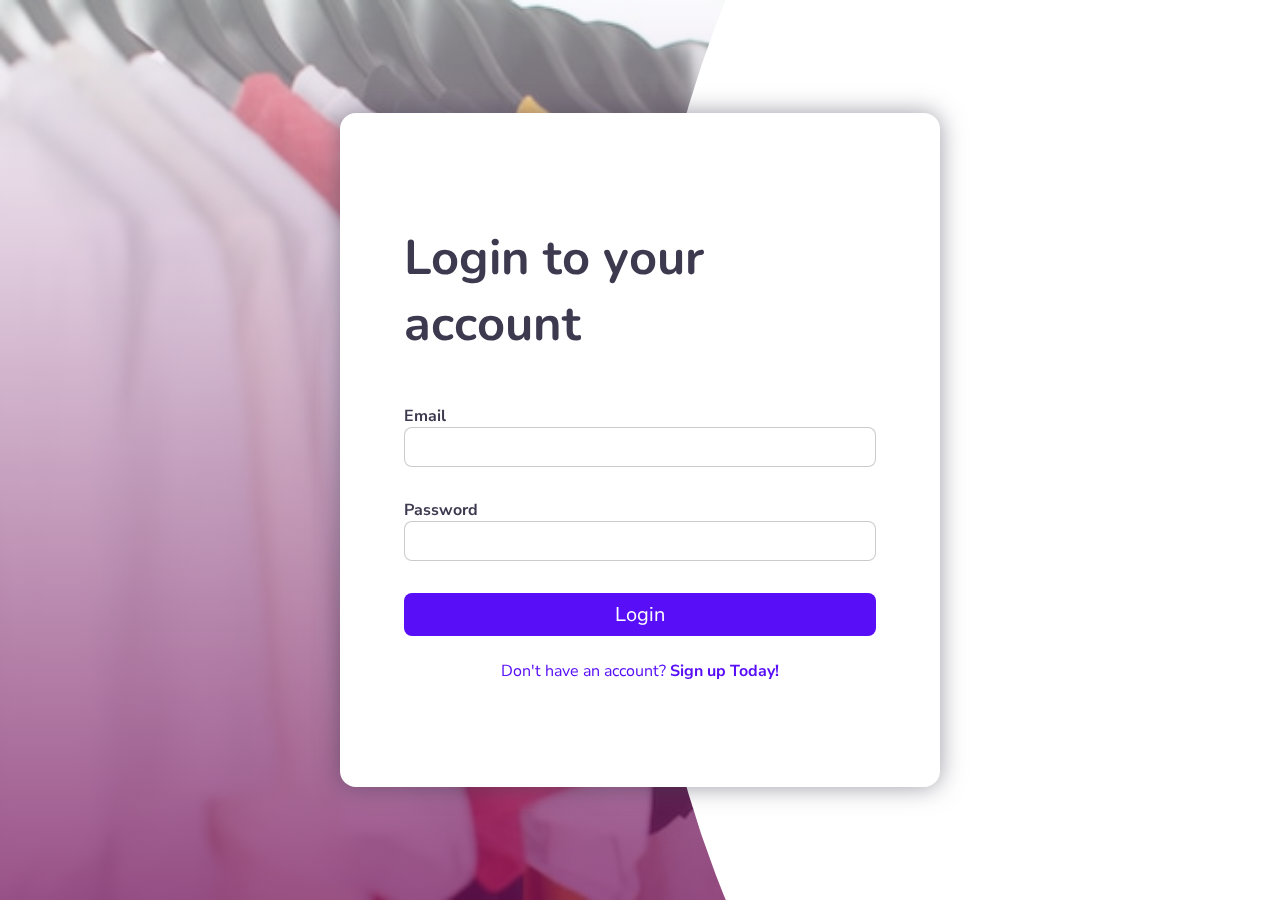
<file: index.html>
<!DOCTYPE html>
<html lang="en">

  <head>
    <meta charset="UTF-8" />
    <meta name="viewport" content="width=device-width, initial-scale=1.0" />
    <link rel="stylesheet" href="css/index.css" />
    <script type="module" src="js/account.js" defer></script>
    <title>Webshop | Login</title>
  </head>

  <body>
    <main>
      <h1>Login to your account </h1>
      <h2></h2>
      <!-- Login Form -->
      <form>
        <p id="login-error-message" class="hide opacity">Wrong email or password, try again.</p>
        <label for="login-email">
          Email
        </label>
        <input id="login-email" name="login_email" type="email" required>
        <!-- Password field, aswell as "forgot password" and "view password" icon -->
        <div>
          <label for="login-password">
            Password
          </label>      
          <div>
            <input id="login-password" name="login_password" type="password" required>
            <!-- "view password" icon-->
            <button class="hide"><img src="./images/view_password.svg" alt="Click to view password"></button>
          </div>
        </div>
        <button id="form-submit-login" aria-label="login button">Login</button> 
        <p class="center">
          Don't have an account? <a href="signup.html" aria-label="signup link">Sign up Today!</a>
        </p>
      </form>

    </main>
    <div class="circle"></div>
  </body>

</html>
</file>
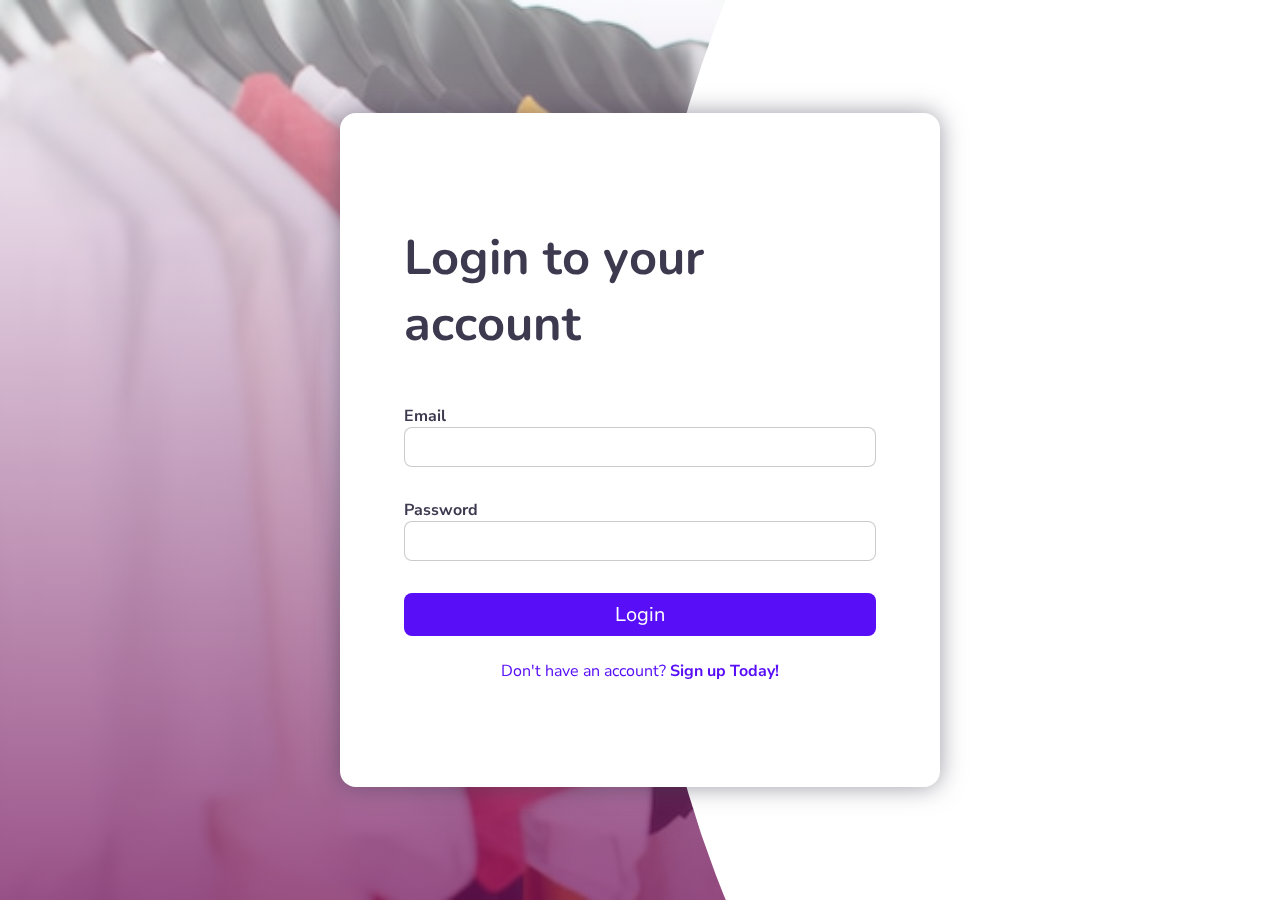
<file: checkout.html>
<!DOCTYPE html>
<html lang="en">

  <head>
    <meta charset="UTF-8" />
    <meta name="viewport" content="width=device-width, initial-scale=1.0" />
    <link rel="stylesheet" href="css/checkout.css" />
    <script type="module" src="js/checkoutAnimations.js" defer></script>
    <script type="module" src="js/checkout.js" defer></script>
    <script type="module" src="js/app.js" defer></script>
    <script type="module" src="js/logout.js" defer></script>
    <title>Webshop | Check out</title>
  </head>

  <body>
    <header id="nav-menu">
      <nav>
        <div id="nav-container">
          <a href="shop.html">
            <img src="images/logo3.svg" alt="webshop logo">
          </a>
          <p>Welcome <span id="user-name"></span></p>
          <div id="menu-div">
            <button id="logout">
              <img src="images/logout.svg" alt="logout">
            </button>
          </div>
        </div>
      </nav>
    </header>
    <main id="checkout" class="opacity">
      <form>

        <h1>Contact Information</h1>
        <fieldset id="shipping-address-field">
          <label for="contact-email">E-mail
            <input type="email" name="contact_email" id="contact-email" tabindex="-1" required>
          </label>
          <h4>Shipping Address</h4>
          <!-- First & Last Name -->
          <div class="country-div">
            <label for="first-name">First Name
              <input type="text" name="first_name" id="first-name" tabindex="-1" required>
            </label>
            <label for="last-name">Last Name
              <input type="text" name="last_name" id="last-name" tabindex="-1" required>
            </label>
          </div>
          <!-- Address -->
          <label for="shipping-address">Address
            <input type="text" name="shipping_address" id="shipping-address" tabindex="-1" required>
          </label>
          <!-- Country Zip Code -->
          <div class="country-div">
            <label for="shipping-country">Country
              <input type="text" name="shipping_country" id="shipping-country" tabindex="-1" required>
            </label>
            <label for="shipping-zip-code">Zip Code
              <input type="number" name="shipping_zip_code" id="shipping-zip-code" tabindex="-1" required>
            </label>
          </div>
          <!-- Phone Number -->
          <label for="shipping-phone">Phone Number
            <input type="number" name="shipping_phone" id="shipping-phone" tabindex="-1" required>
          </label>
        </fieldset>

        <fieldset id="billing-address-field" class="slide-to-right">
          <h4>Billing Information</h4>
          <!-- Address -->
          <label for="billing-address">Address
            <input type="text" name="billing_address" id="billing-address" tabindex="-1" required>
          </label>
          <!-- Country Zip Code -->
          <div class="country-div">
            <label for="billing-country">Country
              <input type="text" name="billing_country" id="billing-country" tabindex="-1" required>
            </label>
            <label for="billing-zip-code">Zip Code
              <input type="number" name="billing_zip_code" id="billing-zip-code" tabindex="-1" required>
            </label>
          </div>
          <!-- Phone Number -->
          <label for="billing-phone">Phone Number

            <input type="number" name="billing_phone" id="billing-phone" tabindex="-1" required>
          </label>
        </fieldset>
        <fieldset id="credit-card-field" class="slide-to-right">
          <h4>Credit Card Information</h4>
          <!-- Credit Card -->
          <label for="card-name">
            Cardholder Name
            <input type="text" name="card_name" id="card-name" tabindex="-1" required>
          </label>
          <label for="card-number">
            Card Number
            <input type="text" name="card_number" id="card-number" minlength="1" maxlength="16" tabindex="-1" required>
          </label>
          <div class="country-div">
            <label for="card-expiration">
              Expiretion
              <input type="datetime" name="card_expiration" id="card-expiration" tabindex="-1" required minlength="1" maxlength="5">
            </label>
            <label for="card-ccv">
              CCV/CVC
              <input type="number" name="card_ccv" id="card-ccv" tabindex="-1" required minlength="1" maxlength="3" >
            </label>
          </div>
        </fieldset>
        <div id="submit-div" class="country-div">
          <div id="indicator">
            <div id="indicator-0" class="indicator selected-indicator"></div>
            <div id="indicator-1" class="indicator"></div>
            <div id="indicator-2" class="indicator"></div>
          </div>
          <button type="button" id="previous" class="hide">Previous</button>
          <button type="button" id="next" >Next</button>
          <a id="continue-shopping" href="shop.html"><svg xmlns="http://www.w3.org/2000/svg" fill="none" viewBox="0 0 24 24"
              stroke-width="1.5" stroke="currentColor" class="w-6 h-6">
              <path stroke-linecap="round" stroke-linejoin="round" d="M6.75 15.75L3 12m0 0l3.75-3.75M3 12h18" />
            </svg>
            Continue Shopping</a>
          <button id="submit-form-btn" class="hide">Submit</button>
        </div>
      </form>

      <template id="basket-temp">
        <article class="basket-product">
          <div class="basket-img-container">
            <img src="" alt="" class="basket-img">
          </div>
          <div class="basket-text-div">
            <h4 class="basket-title"></h4>
            <p class="basket-quantity"></p>
            <p class="basket-price"></p>
          </div>

        </article>
      </template>
      <section id="product-container">

      </section>
    </main>

    <footer>
      <div id="footer-width">
        <address>
          <p>Guldbergsgade 29N,</p>
          <p>2200 Copenhagen</p>
          <p>Denmark</p>
          <a href="tel:+4512345678"><img src="images/phone.svg"> (+45) 12 34 56 78</a>
          <a href="mailto:info@company.com"><img src="images/Email.svg"> info@company.com</a>
        </address>
        <div id="div-links-one">
          <a href="#0">About us</a>
          <a href="#0">Careers</a>
          <a href="#0">Contact us</a>
        </div>
        <div id="#0" class="div-links-two">
          <a href="#0">Terms & Conditions</a>
          <a href="#0">Privacy Policy</a>
          <div>
            <a href="#0"><img src="images/instagram_circle.svg" alt="Instagram Logo, in black/white"></a>
            <a href="#0"><img src="images/Facebook_circled.svg" alt="Facebook Logo, in black/white"></a>
            <a href="#0"><img src="images/twitter_circled.svg" alt="Twitter Logo, in black/white"></a>
          </div>
        </div>
      </div>
    </footer>
  </body>

</html>
</file>
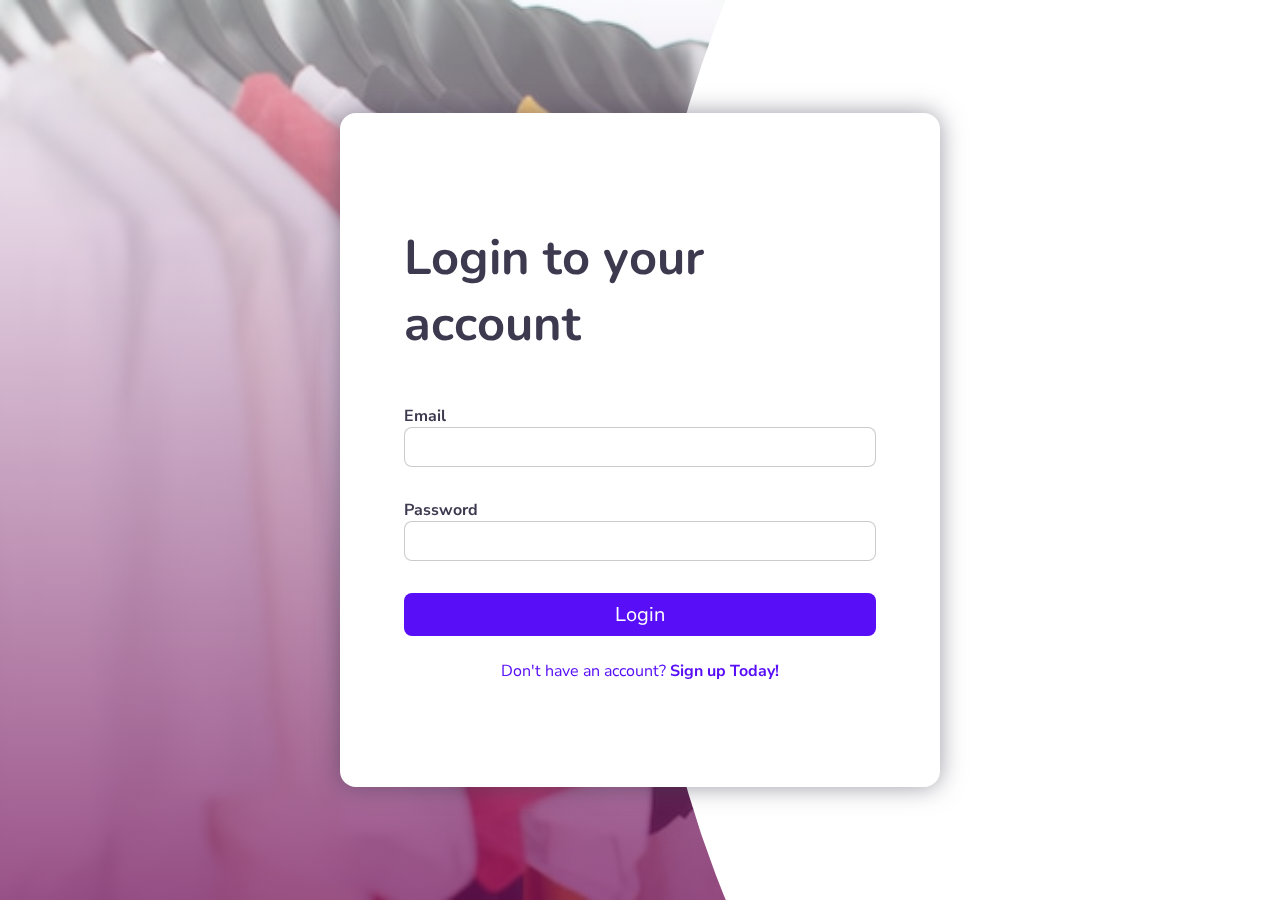
<file: frontpage.html>
<!DOCTYPE html>
<html lang="en">
  <head>
    <meta charset="UTF-8" />
    <meta name="viewport" content="width=device-width, initial-scale=1.0" />
    <link rel="stylesheet" href="./css/home.css" />
    <script type="module" src="./js/app.js"></script>
    <title>Webshop | Frontpage</title>
  </head>
  <body></body>
</html>
</file>
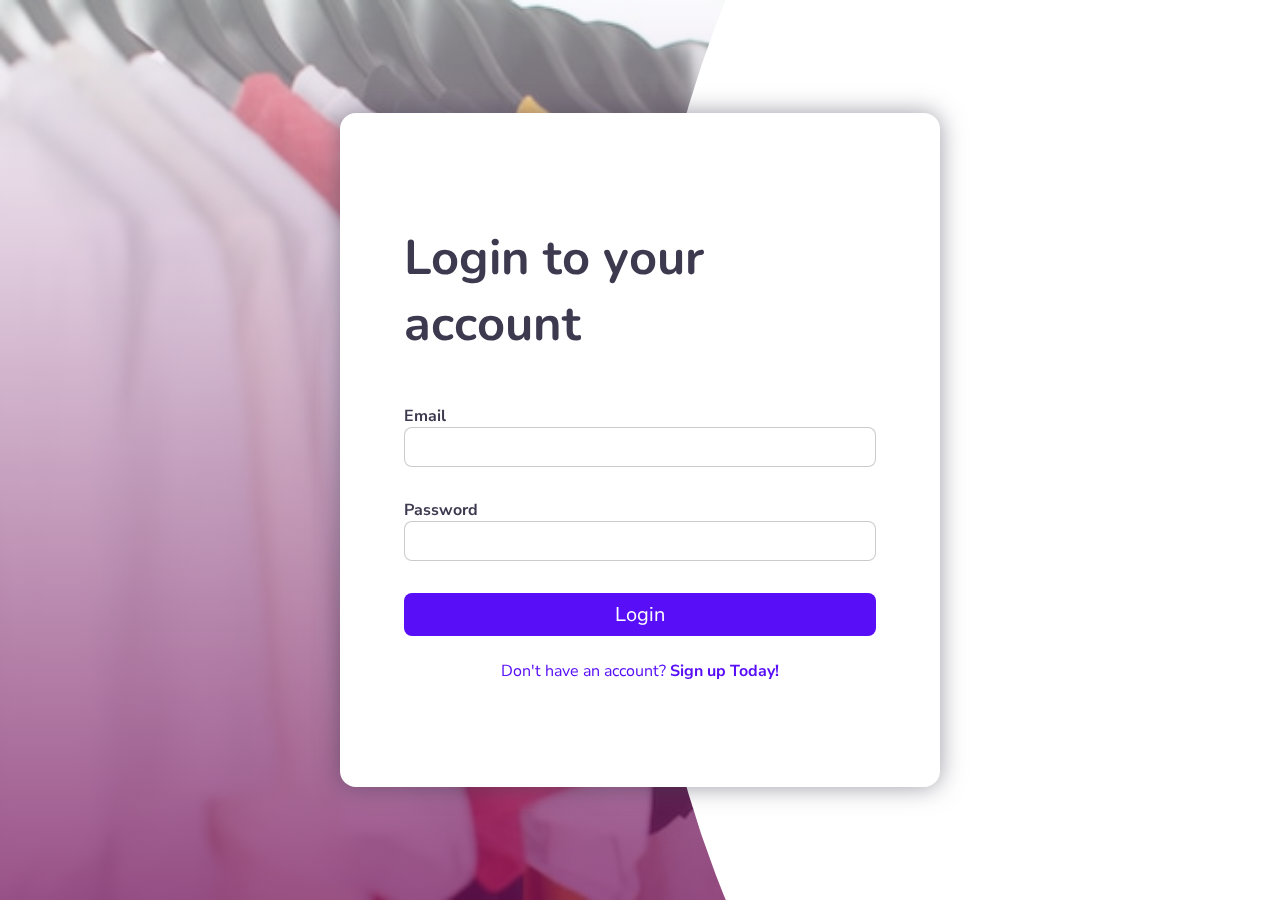
<file: shop.html>
<!DOCTYPE html>
<html lang="en">

  <head>
    <meta charset="UTF-8" />
    <meta name="viewport" content="width=device-width, initial-scale=1.0" />
    <link rel="stylesheet" href="css/shop.css" />
    <script type="module" src="js/app.js"></script>
    <script type="module" src="js/logout.js"></script>
    <title>Webshop | Shop</title>
  </head>

  <body>
    <header id="nav-menu">
      <nav>
        <div id="nav-container">
          <a href="shop.html">
            <img src="images/logo3.svg" alt="webshop logo">
          </a>
          <p>Welcome <span id="user-name"></span></p>
          <div id="menu-div">
            <button id="show-basket" tabindex="1">
              <img src="images/basket.svg" alt="basket">
            </button>
            <button id="logout" tabindex="2">
              <img src="images/logout.svg" alt="logout">
            </button>
          </div>
        </div>
      </nav>
    </header>
    <main>
      <header class="splash">
        <div class="splash-cta">
          <div class="splash-cta-container">
            <h1>SAVE UP TO 40% ON YOUR FIRST ORDER</h1>
            <h2>Use promocode: <span>NEWCUSTOMER</span></h2>
            <button tabindex="3" aria-label="Shop now button">Shop now</button>
          </div>
        </div>
        <div class="splash-image-container">
          <img src="https://i.ibb.co/HYJBSf6/clothes.jpg" class="splash-image-placeholder" alt="splash image" />
        </div>
      </header>
      <section id="catalog">
        <aside>
          <ul class="side-nav">
            <li>
              <input type="radio" name="filter" id="filter-all" value="all" checked/>
              <label role="radio" tabindex="4" for="filter-all" aria-label="Filter all categories">All categories</label>
            </li>
            <li>
              <input type="radio" name="filter" id="filter-womens-clothing" value="women's clothing"/>
              <label role="radio" tabindex="5" for="filter-womens-clothing" aria-label="Filter only womens clothing">Womens clothing</label>
            </li>
            <li>
              <input type="radio" name="filter" id="filter-mens-clothing" value="men's clothing"/>
              <label role="radio" tabindex="6" for="filter-mens-clothing" aria-label="Filter only mens clothing">Mens clothing</label>
            </li>
            <li>
              <input type="radio" name="filter" id="filter-jewelery" value="jewelery"/>
              <label role="radio" tabindex="7" for="filter-jewelery" aria-label="Filter only jewelry">Jewelry</label>
            </li>
            <li>
              <input type="radio" name="filter" id="filter-electronics" value="electronics"/>
              <label role="radio" tabindex="8" for="filter-electronics" aria-label="Filter only electronics">Electronics</label>
            </li>
          </ul>
        </aside>

        <div>
          <template id="product-template">
            <li>
              <article class="single-product" tabindex="9" role="button">
                <img src="" alt="" class="product-img" loading="lazy">
                <div class="text-container">
                  <h4 class="product-title"></h4>
                  <p class="product-price"></p>
                </div>
              </article>
            </li>
          </template>

          <ul id="all-products"></ul>
        </div>
      </section>

      <dialog id="product-modal">
        <button aria-label="close modal" class="close-modal">×</button>
        <img src="" alt="" class="product-img">
        <div class="modal-content">
          <div>
            <h3 class="product-title"></h3>
            <p class="product-price"></p>
            <button class="product-add-to-cart" aria-label="Add product to card">Add to cart</button>
            <p class="product-description"></p>
          </div>
          <div class="rating-container">
            <p class="product-rating"></p>
            <p class="product-count"></p>
          </div>
        </div>
      </dialog>

      <dialog id="basket-modal">
        <button aria-label="close modal" class="close-modal">×</button>
        <div>
          <template id="basket-template">
            <li class="basket-product">
              <img src="" alt="" class="basket-img" loading="lazy">
              <div>
                <h4 class="basket-title"></h4>
                <p class="basket-quantity"></p>
                <p class="basket-price"></p>
              </div>
            </li>
          </template>
          <h3>My cart</h3>
          <ul></ul>
          <div>
            <p class="basket-total"></p>
            <a href="checkout.html" id="to-checkout">Go to check out</a>
          </div>
        </div>
      </dialog>

    </main>

    <footer>
      <div id="footer-width">
        <address>
          <p>Guldbergsgade 29N,</p>
          <p>2200 Copenhagen</p>
          <p>Denmark</p>
          <a href="tel:+4512345678"><img src="images/phone.svg"> (+45) 12 34 56 78</a>
          <a href="mailto:info@company.com"><img src="images/Email.svg"> info@company.com</a>
        </address>
        <div id="div-links-one">
          <a href="#0">About us</a>
          <a href="#0">Careers</a>
          <a href="#0">Contact us</a>
        </div>
        <div id="#0" class="div-links-two">
          <a href="#0">Terms & Conditions</a>
          <a href="#0">Privacy Policy</a>
          <div>
            <a href="#0"><img src="images/instagram_circle.svg" alt="Instagram Logo, in black/white"></a>
            <a href="#0"><img src="images/Facebook_circled.svg" alt="Facebook Logo, in black/white"></a>
            <a href="#0"><img src="images/twitter_circled.svg" alt="Twitter Logo, in black/white"></a>
          </div>
        </div>
      </div>
    </footer>
  </body>

</html>
</file>
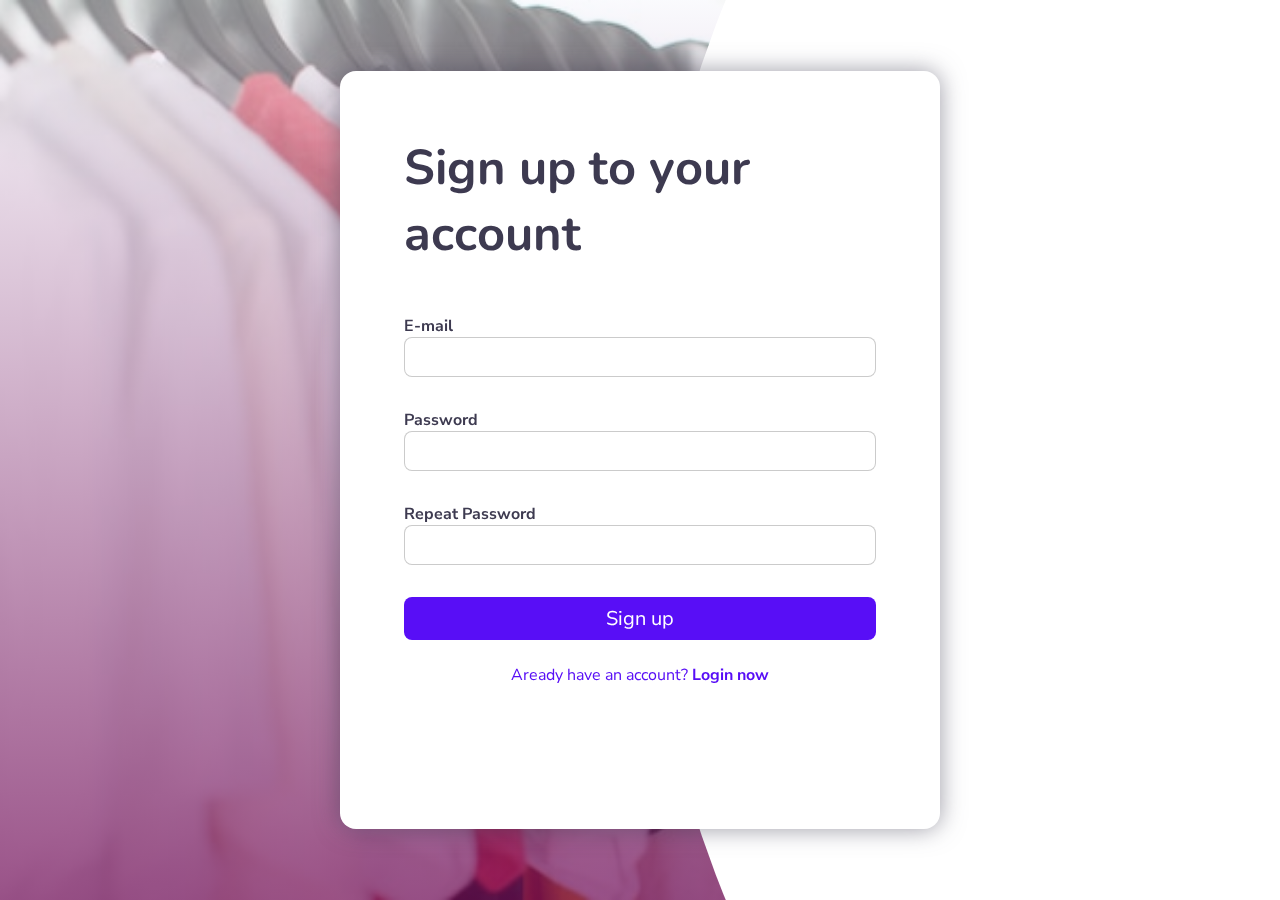
<file: signup.html>
<!DOCTYPE html>
<html lang="en">

  <head>
    <meta charset="UTF-8" />
    <meta name="viewport" content="width=device-width, initial-scale=1.0" />
    <link rel="stylesheet" href="css/signup.css" />
    <script type="module" src="js/account.js" defer></script>
    <title>Webshop | Sign up</title>
  </head>

  <body>
    <main>
      <h1>Sign up to your account</h1>
      <span id="password-match-issue" class="hidden">Password most match</span>
      <span id="email-exist-issue" class="hidden">User already exist</span>
      <form>
        <!-- E-mail -->
        <label for="signup-email" name="signup_email" type="email">E-mail</label>
        <input type="email" name="signup_email" id="signup-email" required>
        <!-- Password -->
        <label for="signup-password" name="signup_password" type="password">Password</label>
        <input type="password" name="signup_password" id="signup-password" minlength="8" maxlength="20" required>
        <!-- Repeat password -->
        <label for="signup-repeat-password" name="signup_repeat_password" type="password"
          id="label-repeat-password">Repeat Password</label>
        <input type="password" id="signup-repeat-password" name="signup_repeat_password" minlength="8" maxlength="20" required>
        <!-- Sign up button -->
        <button id="form-submit-signup" aria-label="Sign up button">Sign up</button>
        <p class="center">Aready have an account? <a href="index.html">Login now</a></p>
      </form>
    </main>
    <!-- Background circle -->
    <div class="circle"></div>
  </body>

</html>
</file>
<file: css/index.css>
@import url("global.css");

body {
  display: flex;
  align-items: center;
  justify-content: center;
}

a {
  color: var(--color-primary);
  font-weight: 700;
}

p {
  color: var(--color-primary);
}

#form-submit-login {
  background-color: var(--color-primary);
  text-align: center;
  text-decoration: none;
  border: none;
  padding: var(--space-2);
  width: 100%;
  color: var(--color-white);
  border-radius: var(--space-2);
  font-size: var(--text-large);
  transition: all 0.15s ease;
  cursor: pointer;
}


#form-submit-login:hover {
  background-color: var(--color-primary-darker);
  text-align: center;
  text-decoration: none;
  border: none;
  padding: var(--space-2);
  width: 100%;
  color: var(--color-white);
  border-radius: var(--space-2);
  font-size: var(--text-large);
}

label {
  font-size: var(--text-base);
  font-weight: 700;
}

input {
  border: 0.1em var(--color-input-border) solid;
  border-radius: var(--space-2);
  padding: var(--space-2);
  width: 100%;
  margin-bottom: var(--space-8);
}

main {
  max-width: 600px;
  display: flex;
  flex-direction: column;
  margin: 0 auto;
  background-color: var(--color-white);
  padding: var(--space-28) var(--space-16);
  border-radius: var(--space-4);
  filter: drop-shadow(0 0 0.75rem var(--color-dark-low-opacity));
}

form {
  width: 100%;
  height: 30vh;
}

.circle {
  position: absolute;
  clip-path: ellipse(50% 100% at 100% 50%);
  width: 100vw;
  height: 100vh;
  background-color: var(--color-white);
  z-index: -1;
  inset: 0;
}

body {
  background-image: linear-gradient(to bottom, var(--color-gradient-bg), var(--color-gradient-bg-two)), url("../images/tshirt-bg\ 1.jpg");
  background-repeat: no-repeat;
  background-size: cover;
  width: 100vw;
  height: 100vh;
}

h1 {
  margin-bottom: var(--space-12);
  font-size: var(--text-4xlarge);
}


.center {
  text-align: center;
  padding: var(--space-6);
}


.hide {
  display: none;
}

.no-button-style {
  background: none;
  border: none;
}

/* error logining in */
.input-border {
  border: solid 1px var(--color-error-msg);
}
#login-error-message{
  color: var(--color-error-msg);
  padding-block: var(--space-2);
  transition: 0.3s;
  opacity: 0;
  
}
.opacity{
  opacity: 1 !important;
}

@media only screen and (max-width: 800px) {
  main {
    max-width: 92%;
    display: flex;
    flex-direction: column;
    margin: 0 auto;
    background-color: var(--color-white);
    padding: var(--space-12);
    border-radius: 1rem;
    filter: drop-shadow(0 0 0.75rem var(--color-dark-low-opacity));
  }

  form {
    width: 100%;
    height: 40vh;
  }
}
</file>
<file: css/checkout.css>
@import url("global.css");
@import url("footer.css");
@import url("header.css");


main {
  display: flex;
  /* grid-template-columns: 1fr 1fr; */
  justify-content: space-evenly;
  align-items: flex-start;
  width: 100%;
  transition: 0.3s;
  opacity: 0;
  height: 100%;
  gap: var(--space-8);
}

form {
  background-color: var(--color-white);
  padding: var(--space-8);
  border-radius: var(--space-2);
  box-shadow: 0rem var(--space-2) var(--space-6) 0rem var(--color-card-drop-shadow);
  display: flex;
  flex-direction: column;
  gap: var(--space-4);
  overflow: hidden;
  position: relative;
  min-height: 650px;
  min-width: 450px;
  transition: 0.3s;
}

/* ---------- FORM ---------- */

form h1 {
  font-size: var(--text-2xlarge);
}

form h4 {
  margin-top: var(--space-4);
  font-size: var(--text-large);
  font-weight: 400;
}

fieldset {
  display: grid;
  gap: var(--space-4);
  border: none;
  transition: 0.3s;
  position: absolute;
  left: 0;
  right: 0;
  margin-top: var(--space-12);
  padding-inline: var(--space-8);
}

label {
  display: flex;
  flex-direction: column;
}

input {
  border: var(--space-px) var(--color-input-border) solid;
  border-radius: var(--space-2);
  padding: var(--space-2);
  width: 100%;
}

.country-div {
  display: grid;
  grid-template-columns: 1fr 1fr;
  gap: var(--space-2);
  align-items: center;
}

#submit-div {
  position: absolute;
  bottom: 0;
  margin-bottom: var(--space-8);
  padding-inline: var(--space-8);
  left: 0;
  right: 0;
  display: grid;
  grid-template-columns: 1fr 1fr;
  grid-template-rows: 1fr 1fr;
  justify-items: center;
  transition: 0.3s;

}

#continue-shopping {
  grid-column: 1/3;
  grid-row: 2/3;
  text-align: center;
  color: var(--color-primary);
  display: flex;
  align-items: center;
  gap: var(--space-2);
}

#continue-shopping svg {
  width: 25px;
  stroke: var(--color-primary);
}

#next {
  grid-column: 2/3;
  grid-row: 1/2;
  background-color: var(--color-primary);
  color: var(--color-white);
  border: none;
  border-radius: var(--space-2);
  padding: var(--space-2) var(--space-8);
  transition: 0.3s;
  width: fit-content;
  margin-left: auto;
}

#previous {
  grid-column: 1/2;
  grid-row: 1/2;
  background-color: var(--color-white);
  color: var(--color-primary);
  box-shadow: 0px 8px 24px 0px var(--color-card-drop-shadow);
  border: none;
  border-radius: var(--space-2);
  padding: var(--space-2) var(--space-8);
  transition: 0.3s;
  width: fit-content;
  margin-right: auto;
  opacity: 0;
}

#submit-form-btn {
  background-color: var(--color-primary);
  color: var(--color-white);
  border: none;
  border-radius: var(--space-2);
  padding: var(--space-2) var(--space-8);
  transition: 0.3s;
  width: fit-content;
  grid-column: 2/3;
  grid-row: 1/2;
  margin-left: auto;
}

#submit-form-btn:hover {
  /* background-color: var(--color-white);
    color: var(--color-primary); */
  box-shadow: 0px var(--space-2) var(--space-6) 0px var(--color-card-drop-shadow);
}

/* ---------- INDICATOR ---------- */

#indicator {
  position: absolute;
  display: flex;
  gap: var(--space-2);
  top: 17px;
  right: 0;
  left: 0;
  margin-inline: auto;
  justify-content: center;
  transition: 0.3s;
  width: fit-content;
  /*   grid-row: 1/2;
    grid-column: 1/3; */
}

.indicator {
  width: var(--space-3);
  height: var(--space-3);
  transition: 0.3s;
  border-radius: 100%;
  transform: scale(0.8);
  background-color: var(--color-dark-low-opacity);
}

.selected-indicator {
  transform: scale(1);
  background-color: var(--color-primary);
}

/* ---------- PRODUCT ---------- */

#product-container {
  display: flex;
  flex-direction: column;
  gap: var(--space-4);
}

#product-container h5 {
  font-size: var(--text-large);
  margin-left: auto;
}

#product-container h5 span {
  font-size: var(--text-base);
  color: var(--color-dark);
}

.basket-product {
  display: flex;
  gap: var(--space-4);
}

@-moz-document url-prefix() {
  .basket-img-container {
    background-color: var(--color-white);

    width: 75px;
    height: 75px;
    display: flex;
    align-items: center;
    justify-content: center;
    position: relative;
    aspect-ratio: 1/1;
    border-radius: 10px;
    box-shadow: 0px 8px 24px 0px var(--color-card-drop-shadow);
  }

  .basket-img {
    padding: var(--space-2);
    position: absolute;
    max-width: 100%;
    max-height: 100%;
    aspect-ratio: 1 / 1;
    top: 0;
    left: auto !important;
    height: auto;
    object-fit: contain;
    object-position: center;
  }

}

.basket-img-container {
  background-color: var(--color-white);

  width: 75px;
  height: 75px;
  display: flex;
  align-items: center;
  justify-content: center;
  position: relative;
  aspect-ratio: 1/1;
  border-radius: 10px;
}

.basket-img {
  padding: var(--space-2);
  position: absolute;
  aspect-ratio: 1/1;
  top: 0;
  left: 0;
  height: auto;
  object-fit: contain;
  object-position: center;
}



@media (max-width: 900px) {
  form {
    min-width: 300px;
    padding: var(--space-4);
    width: 100%;
    max-width: 500px;
  }

  fieldset {
    padding: var(--space-4);
  }

  form h1 {
    font-size: var(--text-xlarge);
  }

  #submit-div {
    padding: var(--space-4);
    margin-bottom: var(--space-4);
    /* grid-template-rows: 1fr 1fr 1fr; */
  }

  #indicator {
    top: -455px;
  }

  /* #submit-form-btn{
    grid-row: 2/3;
}
#previous{grid-row: 2/3;}
#next{grid-row: 2/3;}
#continue-shopping{grid-row: 3/4;} */
}

@media (max-width: 768px) {
  main {
    flex-direction: column-reverse;
    align-items: center;
  }

}



/* ---------- FORM ANIMATION ---------- */

.opacity {
  opacity: 1 !important;
}

.hide {
  display: none;
}

.next-btn-allow {
  background-color: var(--color-primary);
}

.slide-to-left {
  transform: translateX(-100%);

}

.slide-to-center {
  transform: translateX(0%);

}

.slide-to-right {
  transform: translateX(100%);

}

label {
  position: relative;
}


/* VALIDATION POPUP */
#input-popup-container {
  position: absolute;
  top: 105%;
  left: 0%;
  z-index: 100;
  pointer-events: none;
  width: 100%;

}

.input-popup {
  position: relative;
  font-size: var(--text-small);
  background-color: var(--color-white);
  border: solid 1px var(--color-input-border);
  padding: 5px 10px;
  border-radius: 5px;
  width: fit-content;
  display: flex;
  gap: 0.25rem;
  flex-direction: row-reverse;
  align-items: center;
  box-shadow: 0px 8px 24px 0px var(--color-card-drop-shadow);
}

.popup-svg {
  stroke: var(--color-white);
  background: var(--color-input-message);
  width: 25px;
  height: 25px;
  border-radius: 100%;
}
</file>
<file: css/home.css>
@import url("./global.css");
</file>
<file: css/shop.css>
@import url("global.css");
@import url("footer.css");
@import url("header.css");


main {
  width: 100%;
  opacity: 1;
}

/* ---------- SPLASH CARD/OFFER ---------- */

.splash {
  height: 60vh;
  display: grid;
  grid-template-columns: 1.5fr 1fr;
  align-items: center;
}

.splash-cta {
  height: 100%;
  background-color: var(--color-dark);
  color: var(--color-white);
  display: flex;
  flex-direction: column;
  align-items: center;
  justify-content: center;
  padding: var(--space-8);
  border-radius: 0.5rem 0 0 0.5rem;
}

.splash-cta-container {
  display: grid;
  width: fit-content;
  gap: var(--space-8);
}

.splash-cta-container h1 {
  font-size: var(--text-3xlarge);
  max-width: 18ch;
  color: var(--color-white);
  font-weight: 700;
}

.splash-cta-container h2 {
  font-weight: 300;
  color: var(--color-grey);
  font-size: var(--text-large);
}
.splash-cta-container span {
  color: inherit;
  font-weight: 700;
}

.splash-cta-container button {
  display: flex;
  align-items: center;
  line-height: 1.5;
  width: 100%;
  gap: var(--space-2);
  width: fit-content;
  padding: var(--space-2) var(--space-16);
  font-size: var(--text-large);
  background-color: var(--color-white);
  color: var(--color-primary);
  border-radius: var(--space-2);
  border: none;
  text-transform: uppercase;
  box-shadow: 0px var(--space-2) var(--space-6) 0px var(--color-card-drop-shadow);
  transition: 0.3s;
}

.splash-cta-container button::after {
  content: "→";
  color: inherit;
}

.splash-cta-container button:hover {
  background-color: var(--color-primary);
  color: var(--color-white);
}

.splash-image-container {
  position: relative;
  transform: scale(1);
  width: 100%;
  height: 100%;
  margin: auto;
  background-color: var(--color-white);
  display: flex;
  align-items: center;
  justify-content: center;
  box-shadow: 0px var(--space-2) var(--space-6) 0px var(--color-card-drop-shadow);
  border-radius: 0px var(--space-2) var(--space-2) 0px;
  overflow: hidden;
}

.splash-image-placeholder {
  position: absolute;
  background: none;
  top: 0;
  left: 0;
  width: 100%;
  height: 100%;
  object-fit: cover;

}

@media (max-width: 768px) {
  .splash {
    grid-template-columns: 1fr;
    grid-template-rows: 1fr;
  }

  .splash-image-container {
    aspect-ratio: 1/1;
    border-radius: 0px 0px var(--space-2) var(--space-2);
    display: none;
  }

  .splash {
    height: 100%;
  }

  .splash-cta {
    border-radius: var(--space-2);
    padding: var(--space-8);
  }
}

/* ---------- PRODUCR DISPLAY/PRODUCT GRID ---------- */

section#catalog {
  display: grid;
  grid-template-columns: var(--space-48) 1fr;
  gap: var(--space-16);
  padding-block: var(--space-16);
  scroll-margin: var(--space-16);
}

#all-products {
  display: grid;
  grid-template-columns: repeat(auto-fit, minmax(240px, 1fr));
  gap: var(--space-16);
}

.single-product {
  box-shadow: 0px var(--space-2) var(--space-16) 0px var(--color-card-drop-shadow);
  display: flex;
  flex-direction: column;
  background-color: var(--color-white);
  border-radius: var(--space-2);
  aspect-ratio: 3/5;
  text-align: center;
  padding: 3rem 2rem;
  cursor: pointer;
  gap: 3rem;
  transition: filter 0.15s;
}

.single-product:hover {
  filter: brightness(0.95);
}

.single-product img {
  max-width: 100%;
  height: auto;
  aspect-ratio: 1/1;
  object-fit: contain;
}

.text-container {
  display: flex;
  justify-content: space-between;
  height: var(--space-40);
  flex-direction: column;
}

.text-container h4 {
  font-family: var(--font-rounded);
  font-size: var(--text-large);
}

.text-container p {
  font-family: var(--font-rounded);
  font-size: var(--text-large);
  color: var(--color-primary);
  font-weight: 700;
}


/* ---------- SIDE NAV ---------- */

.side-nav {
  position: sticky;
  top: var(--space-32);
  display: flex;
  flex-direction: column;
  gap: var(--space-4);
}

.side-nav li input[type="radio"] {
  appearance: none;
  position: absolute;
}

.side-nav li label {
  background-color: transparent;
  width: 100%;
  padding: var(--space-2) var(--space-4);
  border-radius: var(--space-2);
  color: var(--color-dark);
  border: none;
  text-align: start;
  display: block;
  cursor: pointer;
  font-weight: 500;
  transition: all 0.15s;
}

.side-nav li label:hover {
  background-color: var(--color-filter-hover);
}

.side-nav li input[type="radio"]:checked+label {
  background-color: var(--color-active-filter);
  width: 100%;
  padding: var(--space-2) var(--space-4);
  border-radius: var(--space-2);
  color: var(--color-dark);
  border: none;
  text-align: start;
  font-weight: 700;
}

@media (max-width: 890px) {
  section#catalog {
    grid-template-columns: 1fr;
  }

  .side-nav {
    display: flex;
    flex-direction: row;
  }

  .side-nav li {
    width: 100%;
  }

  aside {
    overflow-x: scroll;
    overflow-y: hidden;
    white-space: nowrap;
  }

}

/* ---------- PRODUCT MODAL ---------- */

#product-modal::backdrop {
  background-color: var(--color-backdrop);
  opacity: 0.75;
}

#product-modal {
  inset: 0;
  margin: auto;
  max-width: 1200px;
  display: none;
  border: none;
  border-radius: var(--space-2);
  padding: var(--space-12);
  gap: var(--space-12);
}

#product-modal[open] {
  display: flex;
}

#product-modal img {
  max-width: 1000px;
  height: 500px;
  aspect-ratio: 1/1;
  object-fit: contain;
}

.close-modal {
  position: absolute;
  top: var(--space-4);
  right: var(--space-4);
  font-size: var(--text-4xlarge);
  background: none;
  color: inherit;
  border: none;
  padding: var(--space-2);
  cursor: pointer;
  outline: inherit;
  line-height: 1ch;
}

.modal-content {
  display: flex;
  flex-direction: column;
  justify-content: space-between;
}

.rating-container {
  display: flex;
  justify-content: space-between;
  flex-direction: row;
  font-weight: 700;
}

.modal-content h3 {
  font-size: var(--text-large);
}

.modal-content .product-price {
  font-size: var(--text-large);
  color: var(--color-primary);
  margin-top: var(--space-2);
  font-weight: 700;
}

.product-add-to-cart {
  padding: var(--space-2) var(--space-16);
  font-size: var(--text-large);
  border: none;
  border-radius: var(--space-2);
  background-color: var(--color-primary);
  color: var(--color-white);
  margin-top: var(--space-4);
  margin-bottom: var(--space-4);
  transition: all 0.15s;
  width: 16rem;
}

.product-add-to-cart:hover {
  background-color: var(--color-primary-darker);
}

@media (max-width: 890px) {
  #product-modal[open] {
    display: flex;
    flex-direction: column;
  }

  #product-modal img {
    max-width: 100%;
    height: 728px;
    aspect-ratio: 1/1;
    object-fit: contain;
  }

  .side-nav li {
    width: 100%;
  }

  aside {
    overflow-x: scroll;
    overflow-y: hidden;
    white-space: nowrap;
  }

}

/* ---------- BASKET MODAL ---------- */

#basket-modal::backdrop {
  background-color: var(--color-backdrop);
  opacity: 0.75;
}

#basket-modal {
  position: fixed;
  margin-left: auto;
  min-height: 100vh;
  display: none;
  border: none;
  border-radius: var(--space-2) 0 0 var(--space-2);
  padding: var(--space-4);
  background-color: var(--color-grey);
}

#basket-modal[open] {
  display: block;
}

#basket-modal>div {
  display: grid;
  grid-template-rows: auto 1fr auto;
}

#basket-modal h3 {
  font-size: var(--text-xlarge);
}

#basket-modal ul {
  display: flex;
  flex-direction: column;
  gap: var(--space-4);
  margin-top: var(--space-12);
  height: 100%;
  overflow-y: auto;
}

.basket-product {
  min-height: 8rem;
  display: flex;
  flex-direction: row;
  padding: var(--space-4);
  border-radius: var(--space-2);
  background-color: var(--color-white);
}

.basket-img {
  height: var(--space-24);
  width: var(--space-24);
  object-fit: contain;
}

.basket-product>div {
  padding: var(--space-2) var(--space-4);
}

#basket-modal>div>div {
  margin-top: auto;
  display: flex;
  flex-direction: column;
  justify-content: space-between;
  margin-top: var(--space-12);
  gap: var(--space-2);
}

.basket-total {
  font-size: var(--text-xlarge);
  font-weight: 700;
}

#to-checkout {
  padding: var(--space-2) var(--space-4);
  background-color: var(--color-primary);
  color: var(--color-white);
  border-radius: var(--space-2);
  transition: all 0.15s;
  text-align: center;
}

#to-checkout:hover {
  background-color: var(--color-primary-darker);
}

@media (min-width: 768px) {
  #basket-modal {
    padding: var(--space-12);
    min-width: var(--space-40);
    min-height: 100vh;
  }

  #basket-modal ul {
    margin-top: var(--space-4);
  }

  #basket-modal>div>div {
    flex-direction: row;
    align-items: center;
  }
}
</file>
<file: css/signup.css>
@import url("global.css");

body {
  display: flex;
  align-items: center;
  justify-content: center;
}

.hidden {
  display: none;

}

.input-border {
  border: solid var(--space-px) var(--color-error-msg);
}

a {
  color: var(--color-primary);
  font-weight: 700;
}

p {
  color: var(--color-primary);
}


#form-submit-signup {
  background-color: var(--color-primary);
  text-align: center;
  text-decoration: none;
  border: none;
  padding: var(--space-2);
  width: 100%;
  color: var(--color-white);
  border-radius: var(--space-2);
  ;
  font-size: var(--text-large);
  transition: all 0.15s ease;
  cursor: pointer;
}


#form-submit-signup:hover {
  background-color: var(--color-primary-darker);
  text-align: center;
  text-decoration: none;
  border: none;
  padding: var(--space-2);
  width: 100%;
  color: var(--color-white);
  border-radius: var(--space-2);
  font-size: var(--text-large);
}


label {
  font-size: var(--text-base);
  font-weight: 700;
}

input {
  border: var(--space-px) var(--color-input-border) solid;
  border-radius: var(--space-2);
  padding: var(--space-2);
  width: 100%;
  margin-bottom: var(--space-8);
}

#signup-password {
  margin-bottom: var(--space-8);
}

main {
  max-width: 600px;
  display: flex;
  flex-direction: column;
  margin: 0 auto;
  background-color: var(--color-white);
  padding: var(--space-16);
  border-radius: var(--space-4);
  filter: drop-shadow(0 0 var(--space-3) var(--color-dark-low-opacity));
}


form {
  width: 100%;
  height: 50vh;
}

.circle {
  position: absolute;
  clip-path: ellipse(50% 100% at 100% 50%);
  width: 100vw;
  height: 100vh;
  background-color: var(--color-white);
  z-index: -1;
  inset: 0;
}

body {
  background-image: linear-gradient(to bottom, rgba(245, 246, 252, 0.52), rgba(117, 19, 93, 0.73)), url("../images/tshirt-bg\ 1.jpg");
  background-repeat: no-repeat;
  background-size: cover;
  width: 100vw;
  height: 100vh;
}

h1 {
  margin-bottom: var(--space-12);
  font-size: var(--text-4xlarge);
}

.center {
  text-align: center;
  padding: var(--space-6);
}

.invalid{
  color: var(--color-dark-low-opacity);
}

.valid{
  color: var(--color-valid);
}

@media only screen and (max-width: 800px) {
  main {
    max-width: 92%;
    display: flex;
    flex-direction: column;
    margin: 0 auto;
    background-color: var(--color-white);
    padding: var(--space-12);
    border-radius: var(--space-4);
    filter: drop-shadow(0 0 0.75rem var(--color-dark-low-opacity));
  }

  form {
    width: 100%;
    height: 60vh;
  }
}
</file>
